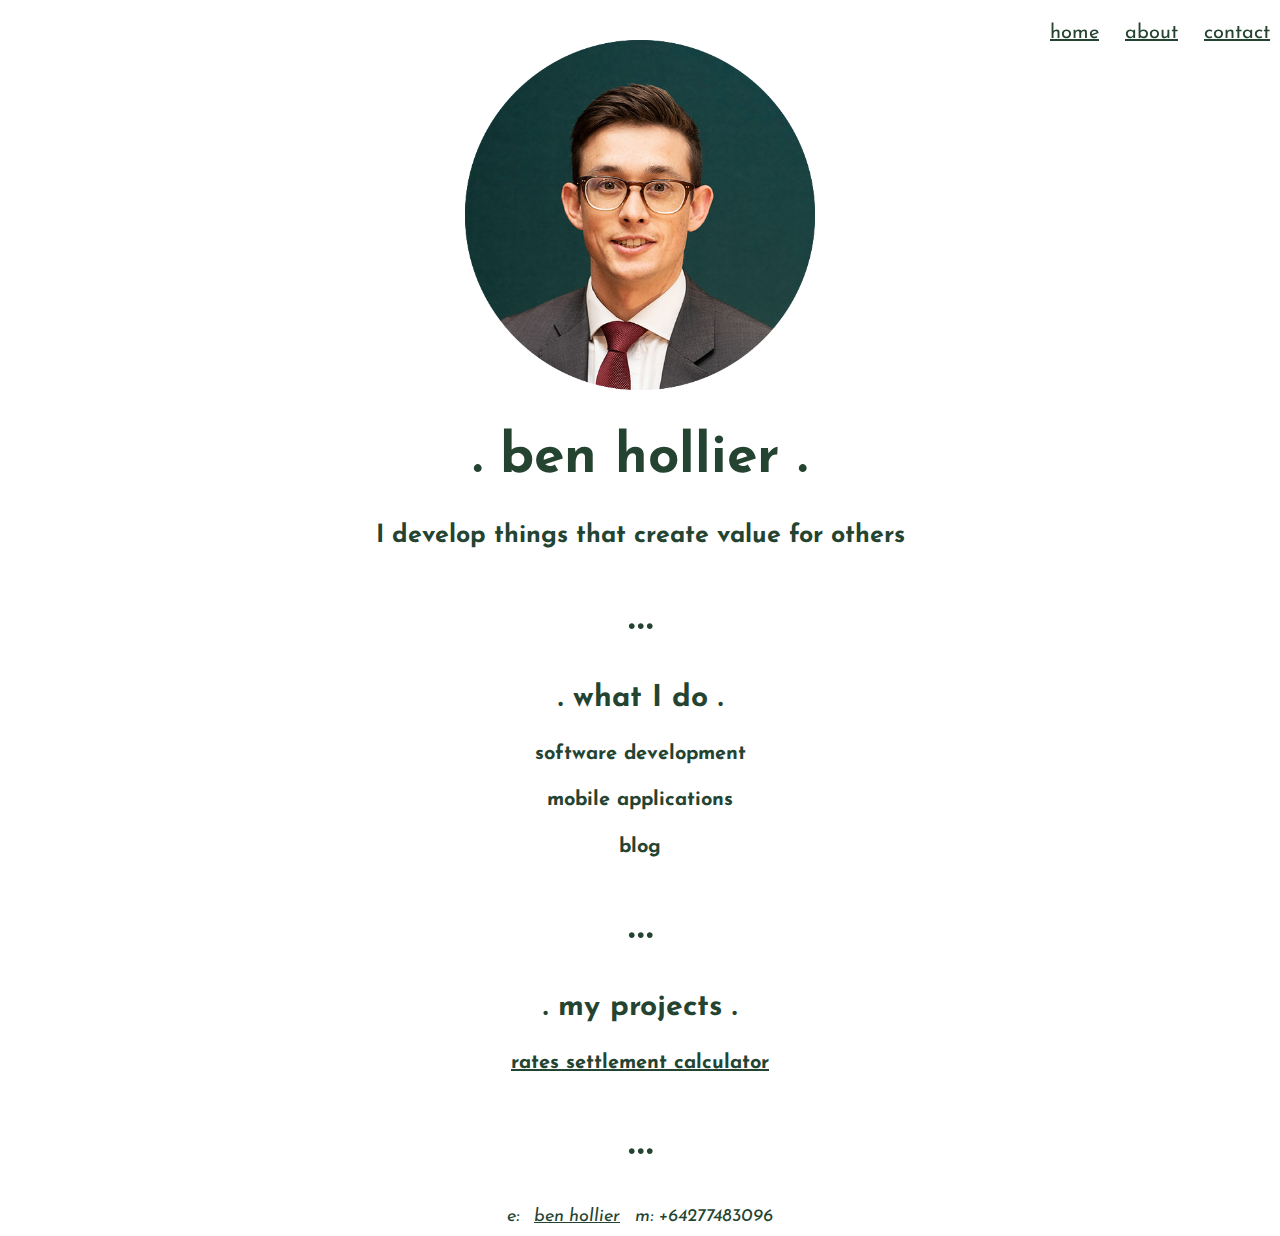
<file: index.html>
<!DOCTYPE html>
<html lang="en">
<head>
    <meta charset="UTF-8">
    <meta name="viewport" content="width=device-width, initial-scale=1.0">
    <link rel="stylesheet" href="css/styles.css">
    <link rel="preconnect" href="https://fonts.gstatic.com">
<link href="https://fonts.googleapis.com/css2?family=Josefin+Sans:wght@400;500&display=swap" rel="stylesheet"> 
    <title>Ben Hollier</title>
</head>
<body>

    <nav>
        <a href="index.html" target="_self">home</a>
        <a href="about.html" target="_self">about</a>
        <a class="right-margin-navigation-links" href="contact.html" target="_self">contact</a>
    </nav>

    <br>
    <br>

    <header>
        <img class="ben-hollier-headshot" src="resources/ben-hollier-headshot.png" alt="Ben Hollier" width="350px" height="350px">
        <br>
        <h1><span>.</span> ben hollier <span>.</span></h1>
    </header>

    <main>
        <section>
            <aside>
                <h2 class="mission-statement">I develop things that create value for others</h2>
            </aside>
            <p class="separator">...</p>
    
        </section>

        <section>
            
            <h3>. what I do .</h3>

            <article>
                <h4>software development</h3>
            </article>

            <article>
                <h4>mobile applications</h3>
            </article>

            <article>
                <h4>blog</h3>
            </article>
        </section>

        <section>
            <p class="separator">...</p>
        </section>

        <section>

            <h3>. my projects .</h3>

            <article>
                <h4><a href="../ratesCalculatorWebpage/index.html" target="_blank">rates settlement calculator</a></h4>  
            </article>

        </section>

        <section>
            <p class="separator">...</p>
        </section>

    </main>

    <footer>
        <address>
            e: <a href="mailto:ben_hollier01@gmail.com">ben hollier</a> 
            m: +64277483096
        </address>
    </footer>
</body>

</html>
</file>
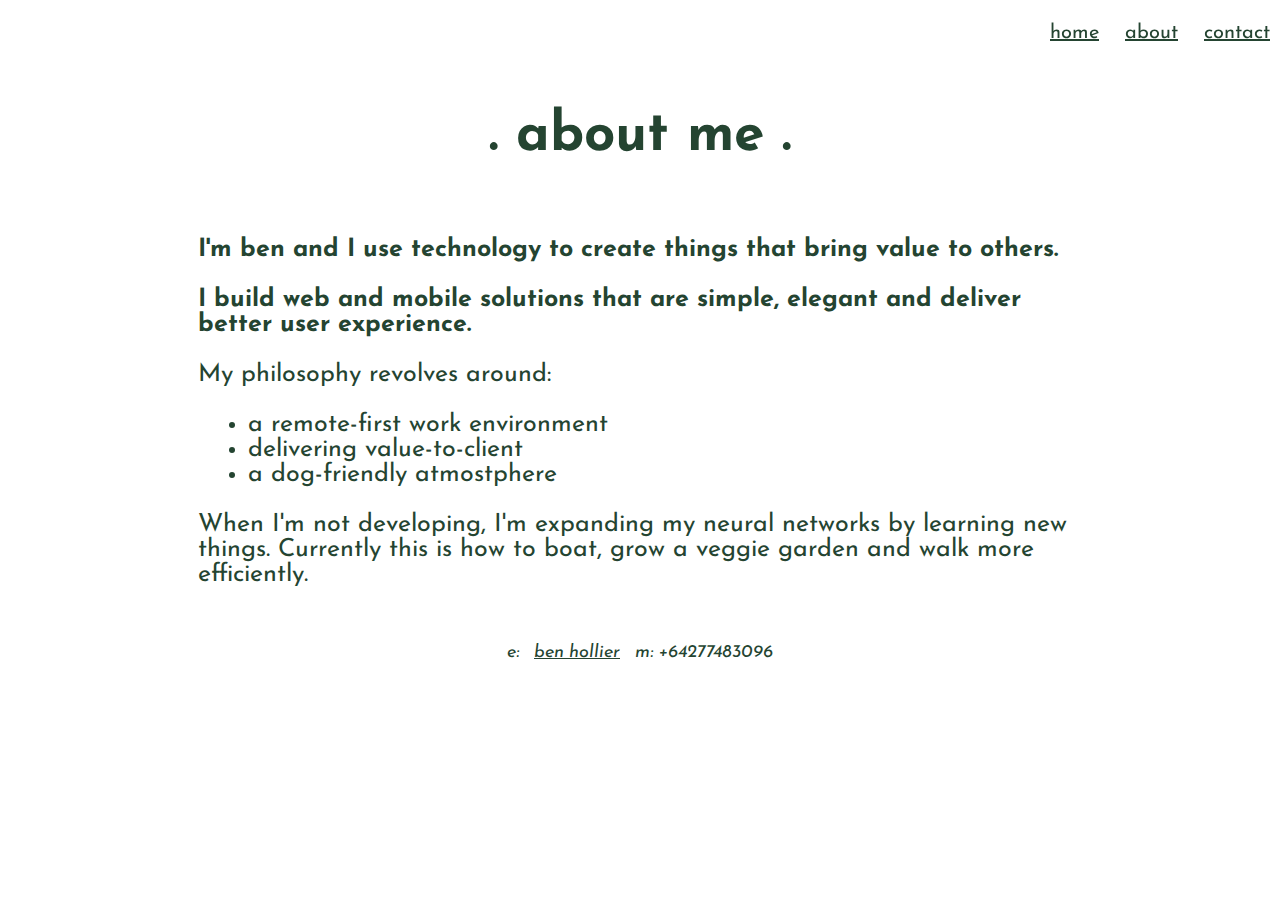
<file: about.html>
<!DOCTYPE html>
<html lang="en">
<head>
    <meta charset="UTF-8">
    <meta name="viewport" content="width=device-width, initial-scale=1.0">
    <link rel="stylesheet" href="css/styles.css">
    <link rel="preconnect" href="https://fonts.gstatic.com">
<link href="https://fonts.googleapis.com/css2?family=Josefin+Sans:wght@400;500&display=swap" rel="stylesheet"> 
    <title>About Me</title>
</head>
<body>

    <nav>
        <a href="index.html" target="_self">home</a>
        <a href="about.html" target="_self">about</a>
        <a href="contact.html" target="_self">contact</a>
    </nav>

    <br>
    <br>
    <br>
    <br>

    <header>
        <h1><span>. </span>about me<span> .</span></h1>
        <br>
    </header>

    <main>
        <h2 class="about-me-in-one-sentence">I'm ben and I use technology to create things that bring value to others.</h2>
        <h3 class="what-I-do"> I build web and mobile solutions that are simple, elegant and deliver better user experience.</h3>
        <p class="my-philosophy">My philosophy revolves around:</p>
        <ul class="my-philosophy-list">
            <li>a remote-first work environment</li>
            <li>delivering value-to-client</li>
            <li>a dog-friendly atmostphere</li>
        </ul>
        <p class="my-philosophy">When I'm not developing, I'm expanding my neural networks by learning new things. Currently this is how to boat, grow a veggie garden and walk more efficiently.</p>
        <br>
        <br>
    </main>

    <footer>
        <address>
            e: <a href="mailto:ben_hollier01@gmail.com">ben hollier</a> 
            m: +64277483096
        </address>
    </footer>
</body>

</html>
</file>
<file: css/styles.css>
body {
    background-color: white;
    font-family: 'Josefin Sans', sans-serif;
}
nav {
    text-align: right;
    line-height: 50px;
    vertical-align: 50%;
    font-size: 20px;
    position: fixed; 
    top: 1;
    right: 0;
}
header {
    text-align: center;
    color:#244431; 
}
h1 {
    font-size: 55px;
}
h2 {
    font-size: 25px;
}
h3 {
    font-size: 30px;
}
h4 {
    font-size: 20px;
}
main {
    color: #244431;
    text-align: center;
}
address {
    font-size: 18px;
    color:#244431;
    text-align: center;
}
a {
    color: #244431;
    padding: 10px;  
}
.separator {
    font-size: 55px;
    line-height: 25px;
}
.about-me-in-one-sentence {
    font-size: 25px;
    text-align: left;
    padding-left: 15%;
    padding-right: 15%;
}
.what-I-do {
    font-size: 25px;
    text-align: left;
    padding-left: 15%;
    padding-right: 15%;
}
.my-philosophy {
    font-size: 25px;
    text-align: left;
    padding-left: 15%;
    padding-right: 15%;
}
.my-philosophy-list {
    font-size: 25px;
    text-align: left;
    padding-left: 19%;
    padding-right: 15%;
}
</file>
